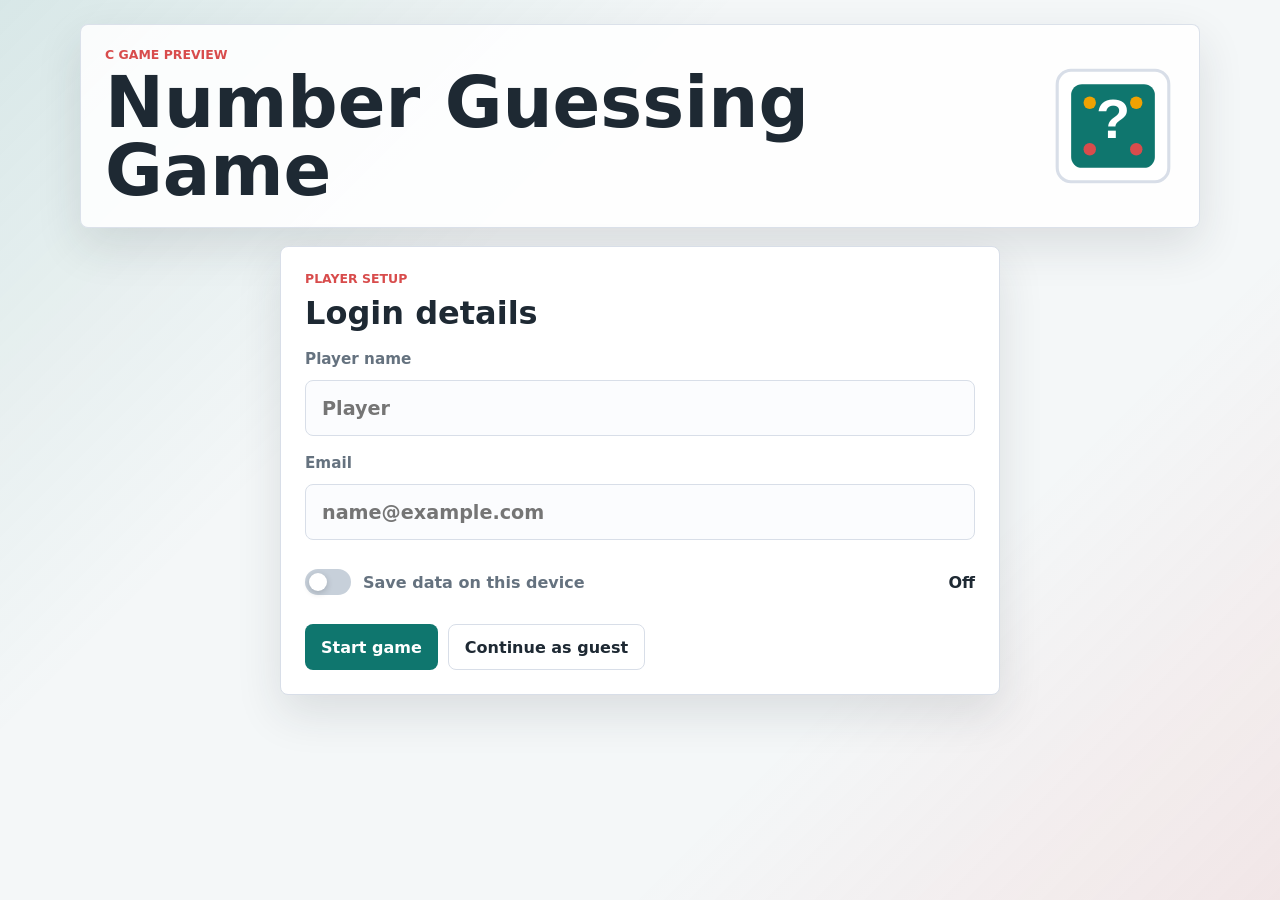
<file: web-preview/index.html>
<!doctype html>
<html lang="en">
<head>
    <meta charset="utf-8">
    <meta name="viewport" content="width=device-width, initial-scale=1">
    <title>Number Guessing Game Preview</title>
    <meta http-equiv="refresh" content="0; url=number-guessing/index.html">
    <link rel="canonical" href="number-guessing/index.html">
</head>
<body>
    <main>
        <p><a href="number-guessing/index.html">Open Number Guessing Game</a></p>
    </main>
    <script>
        location.replace("number-guessing/index.html");
    </script>
</body>
</html>
</file>
<file: web-preview/number-guessing/styles.css>
:root {
    color-scheme: light;
    --paper: #f4f7f8;
    --surface: #ffffff;
    --ink: #1e2933;
    --muted: #65727f;
    --line: #d8dee8;
    --teal: #0f766e;
    --teal-dark: #0a4d49;
    --coral: #d84c4c;
    --amber: #f0a202;
    --green: #237a57;
    --shadow: 0 18px 46px rgba(30, 41, 51, 0.12);
}

* {
    box-sizing: border-box;
}

body {
    min-height: 100svh;
    margin: 0;
    padding: 24px;
    display: grid;
    place-items: start center;
    font-family: Inter, ui-sans-serif, system-ui, -apple-system, BlinkMacSystemFont, "Segoe UI", sans-serif;
    color: var(--ink);
    background:
        linear-gradient(135deg, rgba(15, 118, 110, 0.12), transparent 34%),
        linear-gradient(315deg, rgba(216, 76, 76, 0.1), transparent 30%),
        var(--paper);
}

button,
input {
    font: inherit;
}

button {
    min-height: 46px;
    border: 0;
    border-radius: 8px;
    padding: 0 16px;
    color: #ffffff;
    background: var(--teal);
    font-weight: 800;
    cursor: pointer;
    transition: transform 160ms ease, background 160ms ease, box-shadow 160ms ease;
}

button:hover {
    background: var(--teal-dark);
    box-shadow: 0 10px 22px rgba(15, 118, 110, 0.2);
    transform: translateY(-1px);
}

button:focus-visible,
input:focus-visible {
    outline: 3px solid rgba(240, 162, 2, 0.45);
    outline-offset: 3px;
}

button:disabled {
    cursor: not-allowed;
    opacity: 0.55;
    transform: none;
    box-shadow: none;
}

.secondary {
    color: var(--teal-dark);
    background: #dff3ef;
}

.secondary:hover {
    background: #c7ebe4;
}

.ghost {
    color: var(--ink);
    background: transparent;
    border: 1px solid var(--line);
}

.ghost:hover {
    background: #eef1f5;
    box-shadow: none;
}

.app-shell {
    width: min(100%, 1120px);
    display: grid;
    gap: 18px;
}

.hidden {
    display: none !important;
}

.game-header {
    min-height: 112px;
    display: flex;
    align-items: center;
    justify-content: space-between;
    gap: 18px;
    padding: 22px 24px;
    border: 1px solid rgba(216, 222, 232, 0.9);
    border-radius: 8px;
    background: rgba(255, 255, 255, 0.86);
    box-shadow: var(--shadow);
}

.eyebrow {
    margin: 0 0 8px;
    color: var(--coral);
    font-size: 0.78rem;
    font-weight: 900;
    letter-spacing: 0;
    text-transform: uppercase;
}

h1,
h2,
p {
    margin-top: 0;
}

h1 {
    margin-bottom: 0;
    font-size: clamp(2.2rem, 6vw, 4.4rem);
    line-height: 0.96;
    letter-spacing: 0;
}

h2 {
    margin-bottom: 12px;
    font-size: 1rem;
    letter-spacing: 0;
}

.number-art {
    width: clamp(78px, 12vw, 124px);
    aspect-ratio: 1;
    flex: 0 0 auto;
}

.details-panel {
    max-width: 720px;
    width: 100%;
    justify-self: center;
    padding: 24px;
    border: 1px solid var(--line);
    border-radius: 8px;
    background: var(--surface);
    box-shadow: var(--shadow);
}

.details-heading {
    margin-bottom: 18px;
}

.details-heading h2 {
    margin-bottom: 0;
    font-size: 2rem;
}

.details-form,
.field {
    display: grid;
    gap: 12px;
}

.details-form {
    gap: 18px;
}

.field span {
    color: var(--muted);
    font-size: 0.95rem;
    font-weight: 800;
}

.details-actions,
.data-actions {
    display: flex;
    flex-wrap: wrap;
    gap: 10px;
}

.game-grid {
    display: grid;
    grid-template-columns: minmax(0, 1.45fr) minmax(300px, 0.75fr);
    gap: 18px;
    align-items: start;
}

.play-surface,
.session-panel {
    border: 1px solid var(--line);
    border-radius: 8px;
    background: var(--surface);
    box-shadow: var(--shadow);
}

.play-surface {
    min-height: 520px;
    padding: 22px;
    display: grid;
    align-content: start;
    gap: 18px;
}

.session-panel {
    min-height: 520px;
    padding: 22px;
}

.player-panel {
    display: grid;
    gap: 12px;
    margin-bottom: 18px;
    padding-bottom: 18px;
    border-bottom: 1px solid var(--line);
}

.player-row {
    min-height: 34px;
    display: flex;
    align-items: center;
    justify-content: space-between;
    gap: 14px;
}

.player-row span {
    color: var(--muted);
    font-weight: 800;
}

.player-row strong {
    max-width: 60%;
    overflow-wrap: anywhere;
    text-align: right;
    font-size: 1rem;
}

.compact-switch {
    min-height: 40px;
}

.mode-panel {
    display: grid;
    grid-template-columns: repeat(3, minmax(0, 1fr));
    gap: 10px;
}

.mode-button {
    min-height: 62px;
    padding: 10px 12px;
    display: grid;
    gap: 2px;
    color: var(--ink);
    background: #f5f7fa;
    border: 1px solid var(--line);
    text-align: left;
}

.mode-button:hover,
.mode-button.active {
    color: #ffffff;
    background: var(--teal);
    border-color: var(--teal);
}

.mode-button small {
    color: inherit;
    opacity: 0.82;
    font-weight: 800;
}

.switch-row {
    min-height: 48px;
    display: grid;
    grid-template-columns: 46px minmax(0, 1fr) auto;
    align-items: center;
    gap: 12px;
    color: var(--muted);
    font-weight: 850;
}

.switch-row input {
    position: absolute;
    opacity: 0;
    pointer-events: none;
}

.switch-track {
    position: relative;
    width: 46px;
    height: 26px;
    border-radius: 999px;
    background: #c7d0da;
    transition: background 160ms ease;
}

.switch-track::after {
    content: "";
    position: absolute;
    top: 4px;
    left: 4px;
    width: 18px;
    height: 18px;
    border-radius: 50%;
    background: #ffffff;
    box-shadow: 0 2px 6px rgba(30, 41, 51, 0.22);
    transition: transform 160ms ease;
}

.switch-row input:checked + .switch-track {
    background: var(--teal);
}

.switch-row input:checked + .switch-track::after {
    transform: translateX(20px);
}

.switch-row strong {
    color: var(--ink);
}

.range-panel {
    display: grid;
    gap: 12px;
}

.range-labels {
    min-height: 24px;
    display: grid;
    grid-template-columns: 54px minmax(0, 1fr) 54px;
    align-items: center;
    color: var(--muted);
    font-size: 0.92rem;
    font-weight: 750;
}

.range-labels span:nth-child(2) {
    text-align: center;
    overflow-wrap: anywhere;
}

.range-labels span:last-child {
    text-align: right;
}

.range-track {
    position: relative;
    height: 20px;
    overflow: hidden;
    border-radius: 999px;
    background: #e9edf2;
}

.range-window {
    position: absolute;
    inset-block: 0;
    left: 0;
    width: 100%;
    border-radius: inherit;
    background: linear-gradient(90deg, var(--green), var(--amber));
    transition: left 220ms ease, width 220ms ease;
}

.guess-marker {
    position: absolute;
    top: 50%;
    left: 50%;
    width: 16px;
    height: 16px;
    border: 3px solid #ffffff;
    border-radius: 50%;
    background: var(--coral);
    box-shadow: 0 0 0 1px rgba(30, 41, 51, 0.24);
    transform: translate(-50%, -50%) scale(0);
    transition: left 220ms ease, transform 180ms ease;
}

.guess-marker.visible {
    transform: translate(-50%, -50%) scale(1);
}

.guess-form {
    display: grid;
    gap: 10px;
}

.guess-form label {
    color: var(--muted);
    font-size: 0.95rem;
    font-weight: 800;
}

.input-row {
    display: grid;
    grid-template-columns: minmax(0, 1fr) 128px;
    gap: 12px;
}

input {
    width: 100%;
    min-height: 56px;
    border: 1px solid var(--line);
    border-radius: 8px;
    padding: 0 16px;
    color: var(--ink);
    background: #fbfcfe;
    font-size: 1.2rem;
    font-weight: 800;
}

.message {
    min-height: 58px;
    margin: 0;
    padding: 16px;
    border-left: 5px solid var(--teal);
    border-radius: 8px;
    background: #eff8f6;
    font-weight: 800;
}

.message.low,
.message.high {
    border-left-color: var(--amber);
    background: #fff7e4;
}

.message.win {
    border-left-color: var(--green);
    background: #eaf8f0;
}

.message.error {
    border-left-color: var(--coral);
    background: #fff0f0;
}

.round-summary {
    min-height: 96px;
    display: flex;
    align-items: center;
    justify-content: space-between;
    gap: 16px;
    padding: 16px;
    border: 1px solid rgba(35, 122, 87, 0.28);
    border-radius: 8px;
    background: #f1faf5;
}

.round-summary.hidden {
    display: none;
}

.round-summary p {
    margin-bottom: 0;
    color: var(--muted);
    font-weight: 750;
}

.actions {
    display: flex;
    flex-wrap: wrap;
    gap: 12px;
}

.stats-panel {
    display: grid;
    gap: 0;
    border-block: 1px solid var(--line);
}

.stat-row {
    min-height: 62px;
    display: flex;
    align-items: center;
    justify-content: space-between;
    gap: 16px;
    border-bottom: 1px solid var(--line);
}

.stat-row:last-child {
    border-bottom: 0;
}

.stat-row span {
    color: var(--muted);
    font-weight: 800;
}

.stat-row strong {
    font-size: 1.45rem;
    line-height: 1;
}

.history-panel {
    margin-top: 20px;
}

.history-list {
    min-height: 156px;
    max-height: 220px;
    margin: 0;
    padding: 0;
    display: flex;
    flex-direction: column;
    gap: 10px;
    overflow-y: auto;
    list-style: none;
}

.history-list:empty::before {
    content: "No guesses yet";
    color: var(--muted);
    font-weight: 750;
}

.history-item {
    min-height: 42px;
    display: flex;
    align-items: center;
    justify-content: space-between;
    gap: 12px;
    padding: 10px 12px;
    border: 1px solid var(--line);
    border-radius: 8px;
    background: #fbfcfe;
    font-weight: 800;
}

.history-item span:last-child {
    color: var(--muted);
    font-size: 0.88rem;
}

.history-item.win {
    border-color: rgba(35, 122, 87, 0.45);
    background: #effaf4;
}

.history-item.error {
    border-color: rgba(216, 76, 76, 0.35);
    background: #fff4f4;
}

@media (max-width: 820px) {
    body {
        padding: 14px;
    }

    .game-header {
        min-height: 88px;
        padding: 16px;
    }

    h1 {
        font-size: clamp(2rem, 9vw, 3.2rem);
    }

    .number-art {
        width: 74px;
    }

    .game-grid {
        grid-template-columns: 1fr;
    }

    .play-surface,
    .session-panel,
    .details-panel {
        min-height: auto;
        padding: 18px;
    }
}

@media (max-width: 700px) {
    .game-header {
        min-height: 76px;
        padding: 14px 16px;
    }

    h1 {
        font-size: 2.55rem;
        line-height: 1;
    }

    .number-art {
        width: 64px;
    }
}

@media (max-width: 560px) {
    .game-header {
        gap: 12px;
    }

    .eyebrow {
        margin-bottom: 4px;
        font-size: 0.72rem;
    }

    h1 {
        font-size: 2.1rem;
    }

    .number-art {
        width: 58px;
    }

    .mode-panel,
    .input-row {
        grid-template-columns: 1fr;
    }

    .mode-button {
        min-height: 50px;
        grid-template-columns: 1fr auto;
        align-items: center;
    }

    .switch-row {
        grid-template-columns: 46px minmax(0, 1fr) auto;
    }

    .switch-row input {
        grid-column: 1;
    }

    .range-labels {
        grid-template-columns: 42px minmax(0, 1fr) 42px;
        font-size: 0.82rem;
    }

    .round-summary {
        align-items: stretch;
        flex-direction: column;
    }

    .actions button,
    .details-actions button,
    .data-actions button,
    .round-summary button {
        width: 100%;
    }
}
</file>
